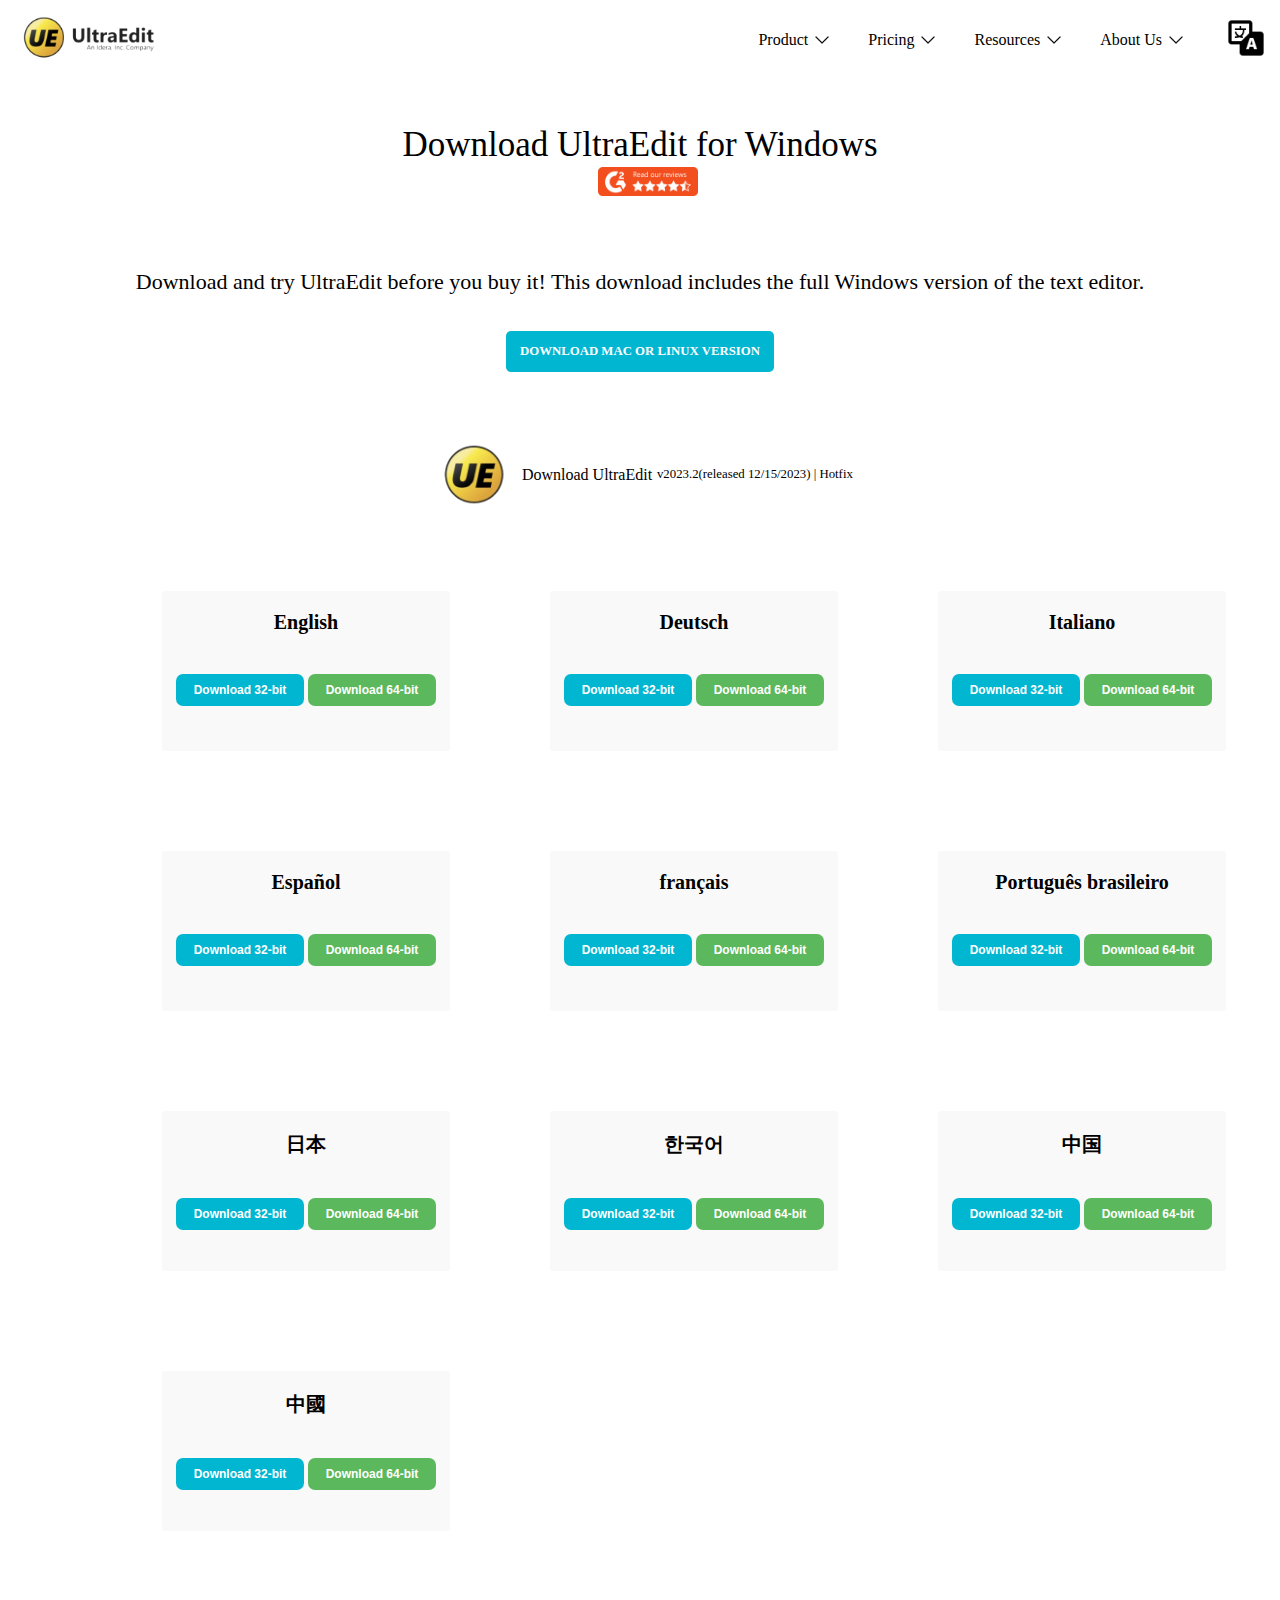
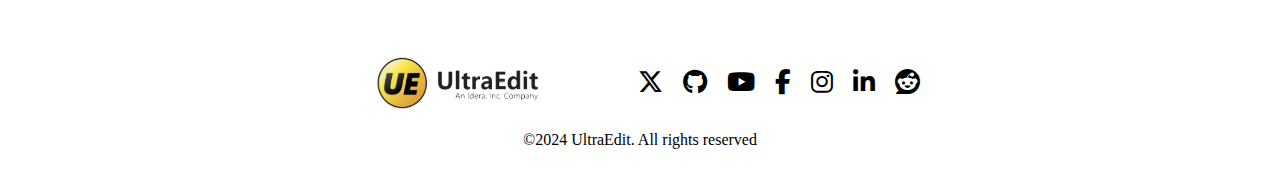
<file: index.html>
<!DOCTYPE html>
<html lang="en">
  <head>
    <meta charset="UTF-8" />
    <meta name="viewport" content="width=device-width, initial-scale=1.0" />
    <title>UltraEdit</title>
    <link rel="stylesheet" href="style.css" />
    <link
      rel="stylesheet"
      href="https://cdnjs.cloudflare.com/ajax/libs/font-awesome/6.5.1/css/all.min.css"
    />
  </head>
  <body>
    <nav class="nav-bar">
      <a href="exercise7.html"><img src="assets/logo.png" class="nav-img" /></a>
      <ul class="nav-list">
        <li class="nav-list-item">
          Product <img src="assets/arrow.png" class="arrow" />
        </li>
        <li class="nav-list-item">
          Pricing <img src="assets/arrow.png" class="arrow" />
        </li>
        <li class="nav-list-item">
          Resources <img src="assets/arrow.png" class="arrow" />
        </li>
        <li class="nav-list-item">
          About Us <img src="assets/arrow.png" class="arrow" />
        </li>
        <li><img src="assets/language.png" class="language" /></li>
      </ul>
      <i class="fa-solid fa-bars" id="bars"></i>
    </nav>

    <main>
      <div class="download-para">
        <p>Download UltraEdit for Windows</p>
        <img class="review" src="assets/reviews.png" />
      </div>

      <div class="sub-para">
        <h3>
          Download and try UltraEdit before you buy it! This download includes the full Windows version of the text editor.
        </h3>
      </div>

      <div class="down-btn">
        <button class="download-btn" onclick = "window.location.href='button.html';">DOWNLOAD MAC OR LINUX VERSION</button>
      </div>

      <div class="donwload-heading">
        <img src="assets/icon.png" />
        <h6>Download UltraEdit</h6>
        <p>v2023.2(released 12/15/2023) | Hotfix</p>
      </div>

      <section class="grid">
        <div class="item">
          <p>English</p>
          <button class="grid-btn" onclick = "window.location.href='button.html';">Download 32-bit</button>
          <button class="grid-btn" onclick = "window.location.href='button.html';">Download 64-bit</button>
        </div>
        <div class="item">
          <p>Deutsch</p>
          <button class="grid-btn" onclick = "window.location.href='button.html';">Download 32-bit</button>
          <button class="grid-btn" onclick = "window.location.href='button.html';">Download 64-bit</button>
        </div>
        <div class="item">
          <p>Italiano</p>
          <button class="grid-btn" onclick = "window.location.href='button.html';">Download 32-bit</button>
          <button class="grid-btn" onclick = "window.location.href='button.html';">Download 64-bit</button>
        </div>
        <div class="item">
          <p>Español</p>
          <button class="grid-btn" onclick = "window.location.href='button.html';">Download 32-bit</button>
          <button class="grid-btn" onclick = "window.location.href='button.html';">Download 64-bit</button>
        </div>
        <div class="item">
          <p>français</p>
          <button class="grid-btn" onclick = "window.location.href='button.html';">Download 32-bit</button>
          <button class="grid-btn" onclick = "window.location.href='button.html';">Download 64-bit</button>
        </div>
        <div class="item">
          <p>Português brasileiro</p>
          <button class="grid-btn" onclick = "window.location.href='button.html';">Download 32-bit</button>
          <button class="grid-btn" onclick = "window.location.href='button.html';">Download 64-bit</button>
        </div>
        <div class="item">
          <p>日本</p>
          <button class="grid-btn" onclick = "window.location.href='button.html';">Download 32-bit</button>
          <button class="grid-btn" onclick = "window.location.href='button.html';">Download 64-bit</button>
        </div>
        <div class="item">
          <p>한국어</p>
          <button class="grid-btn" onclick = "window.location.href='button.html';">Download 32-bit</button>
          <button class="grid-btn" onclick = "window.location.href='button.html';">Download 64-bit</button>
        </div>
        <div class="item">
          <p>中国</p>
          <button class="grid-btn" onclick = "window.location.href='button.html';">Download 32-bit</button>
          <button class="grid-btn" onclick = "window.location.href='button.html';">Download 64-bit</button>
        </div>
        <div class="item">
          <p>中國</p>
          <button class="grid-btn" onclick = "window.location.href='button.html';">Download 32-bit</button>
          <button class="grid-btn" onclick = "window.location.href='button.html';">Download 64-bit</button>
        </div>
      </section>
    </main>

    <div class="footer">
      <footer class="footer1">
        <img src="assets/full-logo.png" alt="Logo" class="footer-logo" />
        <ul class="footer-list">
          <i class="fa-brands fa-x-twitter" class="items"></i>
          <i class="fa-brands fa-github" class="items"></i>
          <i class="fa-brands fa-youtube" class="items"></i>
          <i class="fa-brands fa-facebook-f" class="items"></i>
          <i class="fa-brands fa-instagram" class="items"></i>
          <i class="fa-brands fa-linkedin-in" class="items"></i>
          <i class="fa-brands fa-reddit" class="items"></i>
        </ul>
      </footer>
  
      <footer class="footer2">
        <p class="footer-para">©2024  UltraEdit. All rights reserved</p>
      </footer>
    </div>

    
  </body>
</html>
</file>
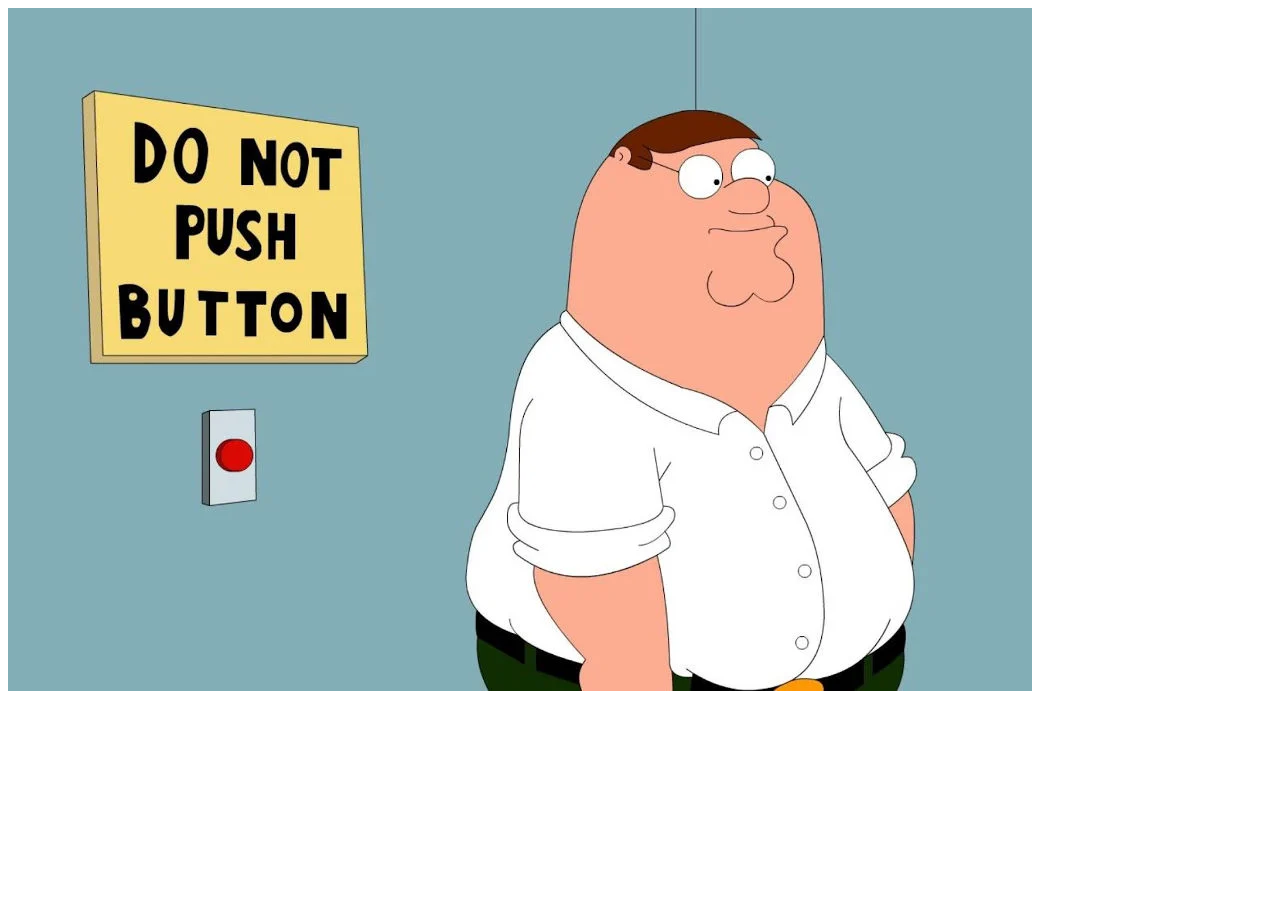
<file: button.html>
<!DOCTYPE html>
<html lang="en">
<head>
    <meta charset="UTF-8">
    <meta name="viewport" content="width=device-width, initial-scale=1.0">
    <title>DO NOT PUSH THE BUTTONS!!!</title>
</head>
<body>
    <img src="assets/button.png" alt="img">
</body>
</html>
</file>
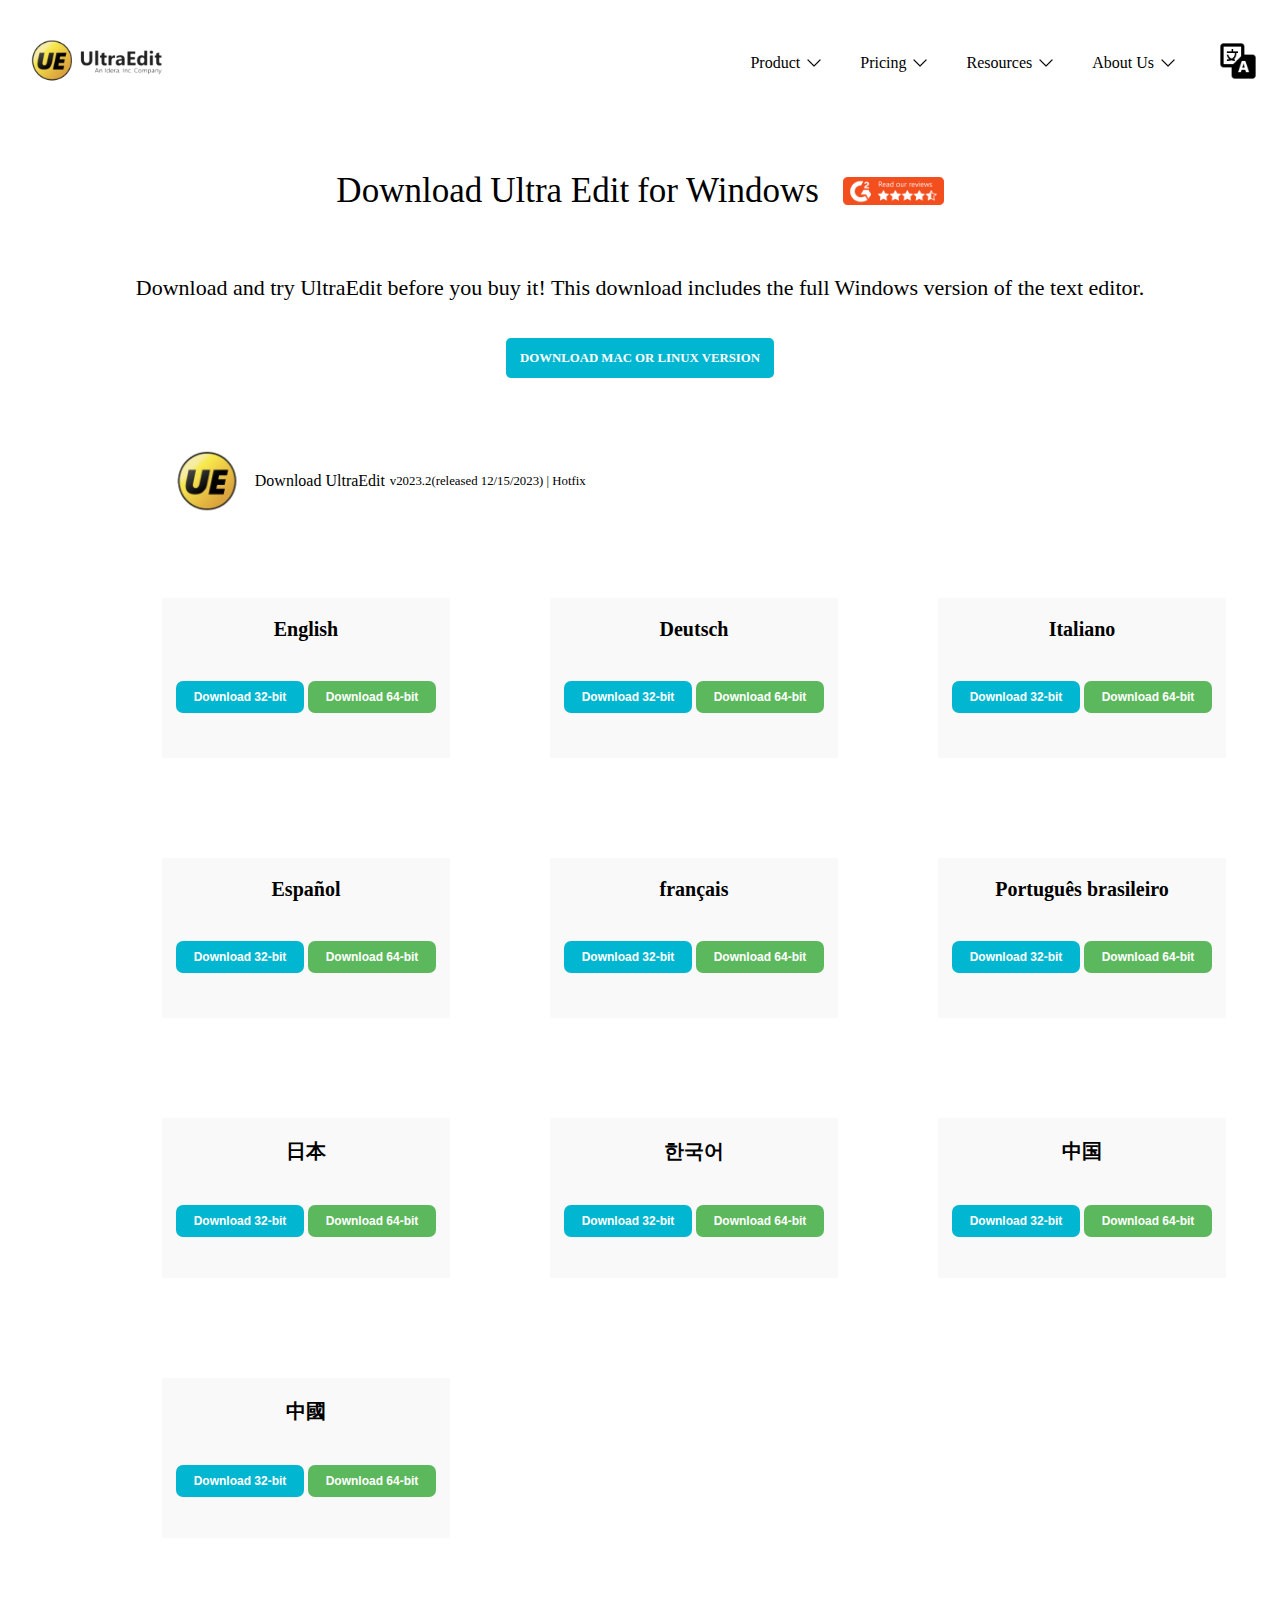
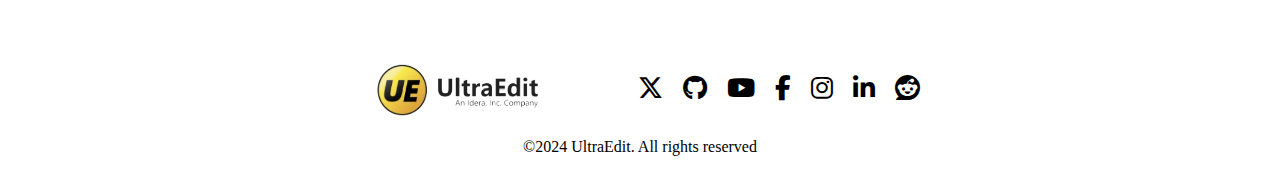
<file: exercise7.html>
<!DOCTYPE html>
<html lang="en">
  <head>
    <meta charset="UTF-8" />
    <meta name="viewport" content="width=device-width, initial-scale=1.0" />
    <title>UltraEdit</title>
    <link rel="stylesheet" href="exercise7.css" />
    <link
      rel="stylesheet"
      href="https://cdnjs.cloudflare.com/ajax/libs/font-awesome/6.5.1/css/all.min.css"
    />
  </head>
  <body>
    <nav class="nav-bar">
      <a href="exercise7.html"><img src="assets/logo.png" class="nav-img" /></a>
      <ul class="nav-list">
        <li class="nav-list-item">
          Product <img src="assets/arrow.png" class="arrow" />
        </li>
        <li class="nav-list-item">
          Pricing <img src="assets/arrow.png" class="arrow" />
        </li>
        <li class="nav-list-item">
          Resources <img src="assets/arrow.png" class="arrow" />
        </li>
        <li class="nav-list-item">
          About Us <img src="assets/arrow.png" class="arrow" />
        </li>
        <li><img src="assets/language.png" class="language" /></li>
      </ul>
    </nav>

    <main>
      <div class="download-para">
        <p>Download</p>
        <p class="bold-part">Ultra Edit</p>
        <p>for Windows</p>
        <img class="review" src="assets/reviews.png" />
      </div>

      <div class="sub-para">
        <h3>
          Download and try UltraEdit before you buy it! This download includes
          the full Windows version of the text editor.
        </h3>
      </div>

      <div class="down-btn">
        <button class="download-btn" onclick = "window.location.href='button.html';">DOWNLOAD MAC OR LINUX VERSION</button>
      </div>

      <div class="donwload-heading">
        <img src="assets/icon.png" />
        <h6>Download UltraEdit</h6>
        <p>v2023.2(released 12/15/2023) | Hotfix</p>
      </div>

      <section class="grid">
        <div class="item">
          <p>English</p>
          <button class="grid-btn" onclick = "window.location.href='button.html';">Download 32-bit</button>
          <button class="grid-btn" onclick = "window.location.href='button.html';">Download 64-bit</button>
        </div>
        <div class="item">
          <p>Deutsch</p>
          <button class="grid-btn" onclick = "window.location.href='button.html';">Download 32-bit</button>
          <button class="grid-btn" onclick = "window.location.href='button.html';">Download 64-bit</button>
        </div>
        <div class="item">
          <p>Italiano</p>
          <button class="grid-btn" onclick = "window.location.href='button.html';">Download 32-bit</button>
          <button class="grid-btn" onclick = "window.location.href='button.html';">Download 64-bit</button>
        </div>
        <div class="item">
          <p>Español</p>
          <button class="grid-btn" onclick = "window.location.href='button.html';">Download 32-bit</button>
          <button class="grid-btn" onclick = "window.location.href='button.html';">Download 64-bit</button>
        </div>
        <div class="item">
          <p>français</p>
          <button class="grid-btn" onclick = "window.location.href='button.html';">Download 32-bit</button>
          <button class="grid-btn" onclick = "window.location.href='button.html';">Download 64-bit</button>
        </div>
        <div class="item">
          <p>Português brasileiro</p>
          <button class="grid-btn" onclick = "window.location.href='button.html';">Download 32-bit</button>
          <button class="grid-btn" onclick = "window.location.href='button.html';">Download 64-bit</button>
        </div>
        <div class="item">
          <p>日本</p>
          <button class="grid-btn" onclick = "window.location.href='button.html';">Download 32-bit</button>
          <button class="grid-btn" onclick = "window.location.href='button.html';">Download 64-bit</button>
        </div>
        <div class="item">
          <p>한국어</p>
          <button class="grid-btn" onclick = "window.location.href='button.html';">Download 32-bit</button>
          <button class="grid-btn" onclick = "window.location.href='button.html';">Download 64-bit</button>
        </div>
        <div class="item">
          <p>中国</p>
          <button class="grid-btn" onclick = "window.location.href='button.html';">Download 32-bit</button>
          <button class="grid-btn" onclick = "window.location.href='button.html';">Download 64-bit</button>
        </div>
        <div class="item">
          <p>中國</p>
          <button class="grid-btn" onclick = "window.location.href='button.html';">Download 32-bit</button>
          <button class="grid-btn" onclick = "window.location.href='button.html';">Download 64-bit</button>
        </div>
      </section>
    </main>

    <div class="footer">
      <footer class="footer1">
        <img src="assets/full-logo.png" alt="Logo" class="footer-logo" />
        <ul class="footer-list">
          <i class="fa-brands fa-x-twitter" class="items"></i>
          <i class="fa-brands fa-github" class="items"></i>
          <i class="fa-brands fa-youtube" class="items"></i>
          <i class="fa-brands fa-facebook-f" class="items"></i>
          <i class="fa-brands fa-instagram" class="items"></i>
          <i class="fa-brands fa-linkedin-in" class="items"></i>
          <i class="fa-brands fa-reddit" class="items"></i>
        </ul>
      </footer>
  
      <footer class="footer2">
        <p class="footer-para">©2024  UltraEdit. All rights reserved</p>
      </footer>
    </div>

    
  </body>
</html>
</file>
<file: style.css>
*{
    margin: 0;
    padding: 0;
    outline: none;
    border: none;
}

:root{
    --family: "Segoe UI";
}

body{
    background-color: #fff;
}

.nav-bar{
    padding: 10px;
    display: flex;
    align-items: center;
    justify-content: space-between;
}

.nav-list{
    list-style: none;
    display: flex;
    align-items: center;
    gap: 2rem;
    font-family: var(--family);
    cursor: pointer;
}

.nav-img{
    width: 10rem;
}

.nav-list-item{
    display: flex;
    align-items: center;
}

.arrow{
    height: 2vh;
    padding: 5px;
}

.language{
    width: 3rem;
}

.download-para{
    font-family: var(--family);
    text-align: center;
    gap: 0.5rem;
    font-size: 35px;
    align-items: center;
    justify-content: center;
    padding-top: 5vh;
}

.bold-part{
    font-weight: 500;
}

.review{
    height: 1.8rem;
    padding-left: 1rem;
}

.sub-para h3{
    max-width: 130vh;
    padding-top: 4rem;
    font-family: var(--family);
    font-size: 22px;
    text-align: center;
    padding-bottom: 2.3rem;
    text-align: center;
    font-weight: 400;
}

.sub-para{
    display: flex;
    justify-content: space-evenly;
}

.download-btn{
    background-color: #00b6d1;
    font-size: 0.8rem;
    color: white;
    font-family: var(--family);
    padding: 0.8rem 0.9rem;
    font-weight: 700;
    border-radius: 5px;
    cursor: pointer;
}

.down-btn{
    display: flex;
    justify-content: space-evenly;
}

.donwload-heading{
    display: flex;
    align-items: center;
    justify-content: center;
    padding: 4rem 10rem;
    padding-bottom: 1rem;
    gap: 0.3rem;
    font-family: var(--family);
}

.donwload-heading img{
    width: 90px;
}

.donwload-heading h6{
    font-weight: 400;
    font-size: 1rem;
}

.donwload-heading p{
    font-size: 0.8rem;
}

.grid{
    display: grid;
    grid-template-columns: 1fr 1fr 1fr;
    grid-template-rows: 1fr 1fr 1fr 1fr;
    justify-items:center;
    align-items: center;
    margin: 12px;
    padding: 0px 100px;
    gap: 0rem;
}

.item{
    font-family: var(--family);
    width: 18rem;
    height: 10rem;
    background-color: #f9f9f9;
    text-align: center;
    margin: 50px;
    border-radius: 2px;
}

.item p{
    margin-top: 20px;
    font-size: 20px;
    font-weight: bold;
}

.grid-btn{
    font-size: 12px;
    color: #fff;
    font-weight:bold;
    width: 8rem;
    height: 2rem;
    border-radius: 7px;
    margin-top: 40px;
    cursor: pointer;
}

.grid-btn:nth-child(3){
    background-color: #5cb85c;
}

.grid-btn:nth-child(2){
    background-color: #00b6d1;
}


.footer1{
    margin-top: 50px;
    display: flex;
    align-items: center;
    justify-content: space-evenly;
    margin-bottom: 10px;
}



.footer1 img{
    width: 30%;
}



.footer1 .footer-list i{
    font-size: 25px;
    margin: 8px;
}


.footer{
    display: flex;
    flex-direction: column;
    align-items: center;
    margin-bottom: 30px;
}

button{
    transition: 0.3s ease-in-out;
}

button:hover{
    opacity: 0.8;
}

#bars{
    display: none;
}



@media screen and (width <= 1231px) {
    nav{
        margin-right: 200px;
        display: grid;
        grid-template-columns: 1fr 1fr 1fr;
        grid-template-rows: 1fr;
        justify-content: space-between;
    }
    .nav-list{
        display: none;
        cursor: none;
    }
    .nav-img{
        width: 14rem;
    }

    #bars{
        display: list-item;
        list-style: none;
        position: sticky;
        right: 10px;
        position: absolute;
    }
}

@media screen and (width <= 1231px){
    .grid{
        grid-template-columns: 1fr 1fr;
        grid-template-rows: 1fr;
        margin: 0px;
        padding: 0px;
        text-align: center;
    }
    .grid-btn{
        font-size: 12px;
        color: #fff;
        font-weight:bold;
        width: 8rem;
        height: 2rem;
        border-radius: 7px;
        padding: 10px;
        cursor: pointer;
    }
}

@media screen and (width <= 950px){
    .grid{
        grid-template-columns: 1fr;
    }
    .footer1{
        flex-direction: column;
        justify-content: center;
    }
    .footer1 img{
        width: 60%;
    }
}

@media screen and (width<=768px){
    .donwload-heading{
        flex-direction: column;
    }
}
</file>
<file: exercise7.css>
*{
    margin: 0;
    padding: 0;
    outline: none;
    border: none;
}

:root{
    --family: "Segoe UI";
}

body{
    background-color: #fff;
}

.nav-bar{
    height: 10vh;
    padding: 2vh;
    display: flex;
    align-items: center;
    justify-content: space-between;
}

.nav-list{
    list-style: none;
    display: flex;
    align-items: center;
    gap: 2rem;
    font-family: var(--family);
}

.nav-img{
    width: 10rem;
}

.nav-list-item{
    display: flex;
    align-items: center;
}

.arrow{
    height: 2vh;
    padding: 5px;
}

.language{
    width: 3rem;
}

.download-para{
    font-family: var(--family);
    display: flex;
    gap: 0.5rem;
    font-size: 35px;
    align-items: center;
    justify-content: center;
    padding-top: 5vh;
}

.bold-part{
    font-weight: 500;
}

.review{
    height: 1.8rem;
    padding-left: 1rem;
}

.sub-para h3{
    max-width: 130vh;
    padding-top: 4rem;
    font-family: var(--family);
    font-size: 22px;
    align-items: center;
    justify-content: center;
    padding-bottom: 2.3rem;
    text-align: center;
    font-weight: 400;
}

.sub-para{
    display: flex;
    justify-content: space-evenly;
}

.download-btn{
    background-color: #00b6d1;
    font-size: 0.8rem;
    color: white;
    font-family: var(--family);
    padding: 0.8rem 0.9rem;
    font-weight: 700;
    border-radius: 5px;
    cursor: pointer;
}

.down-btn{
    display: flex;
    justify-content: space-evenly;
}

.donwload-heading{
    display: flex;
    align-items: center;
    padding: 4rem 10rem;
    padding-bottom: 1rem;
    gap: 0.3rem;
    font-family: var(--family);
}

.donwload-heading img{
    width: 90px;
}

.donwload-heading h6{
    font-weight: 400;
    font-size: 1rem;
}

.donwload-heading p{
    font-size: 0.8rem;
}

.grid{
    display: grid;
    grid-template-columns: 1fr 1fr 1fr;
    grid-template-rows: 1fr 1fr 1fr 1fr;
    justify-items:center;
    margin: 12px;
    padding: 0px 100px;
    gap: 0rem;
}

.item{
    font-family: var(--family);
    text-align: center;
    width: 18rem;
    height: 10rem;
    background-color: #f9f9f9;
    margin: 50px;
    border-radius: 2px;
}

.item p{
    margin-top: 20px;
    font-size: 20px;
    font-weight: bold;
}

.grid-btn{
    font-size: 12px;
    color: #fff;
    font-weight:bold;
    width: 8rem;
    height: 2rem;
    border-radius: 7px;
    margin-top: 40px;
    cursor: pointer;
}

.grid-btn:nth-child(3){
    background-color: #5cb85c;
}

.grid-btn:nth-child(2){
    background-color: #00b6d1;
}


.footer1{
    margin-top: 50px;
    display: flex;
    align-items: center;
    justify-content: space-evenly;
    margin-bottom: 10px;
}



.footer1 img{
    width: 30%;
}



.footer1 .footer-list i{
    font-size: 25px;
    margin: 8px;
}


.footer{
    display: flex;
    flex-direction: column;
    align-items: center;
    margin-bottom: 30px;
}

button{
    transition: 0.3s ease-in-out;
}

button:hover{
    opacity: 0.8;
}
</file>
